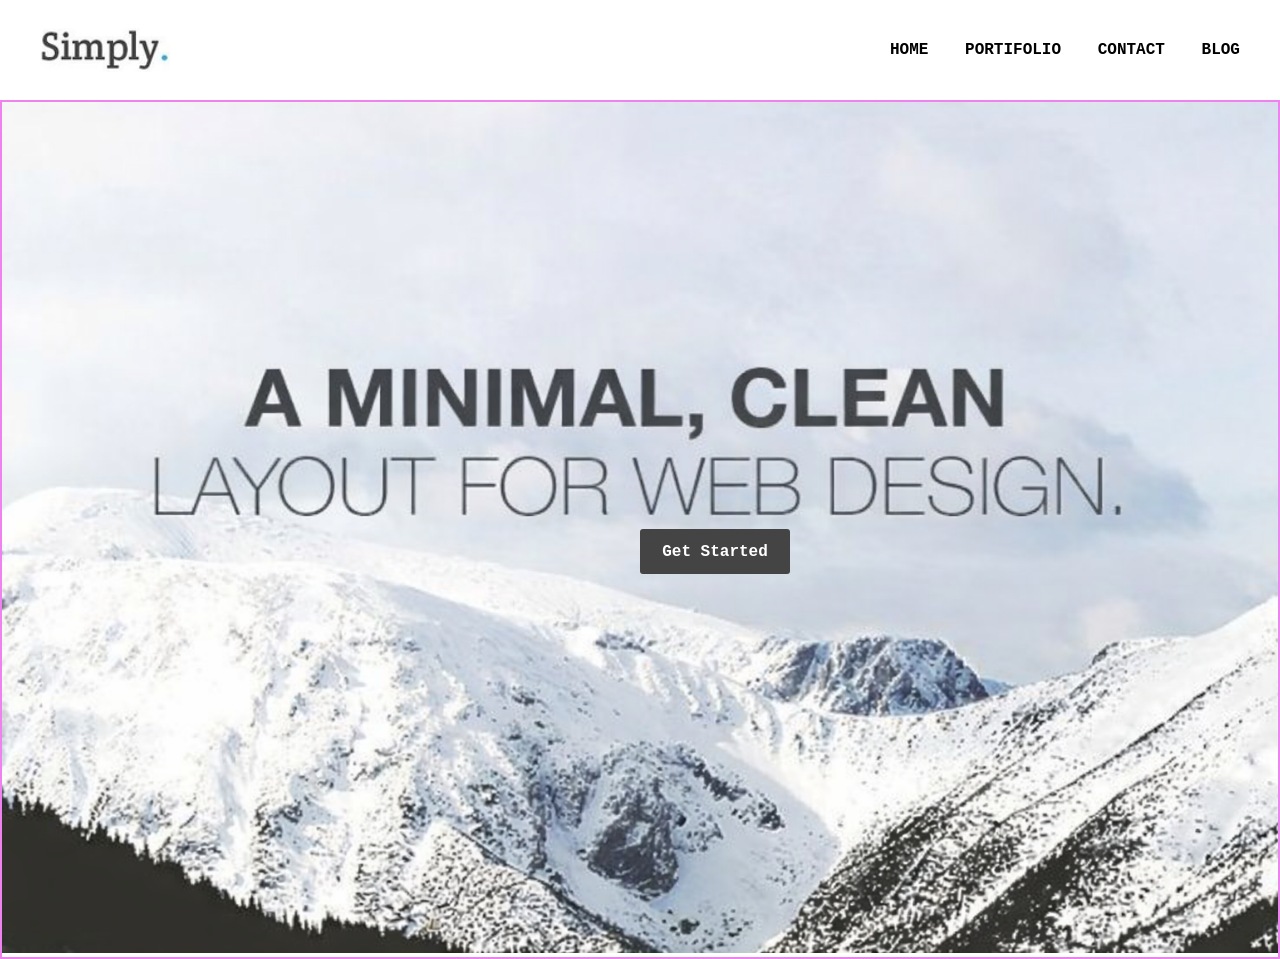
<file: FrontEnd/Simply/index.html>
<!DOCTYPE html>
<html lang="br-pt">

<head>
    <meta charset="UTF-8">
    <meta name="viewport" content="width=device-width, initial-scale=1.0">
    <title>Simply</title>
    <link rel="stylesheet" href="./css/style.css">
</head>

<body>
    <header>

        <div class="layout-grid header-flex">
            <img src="./images/imagem Simply.png" alt="">
            <nav class="menu">
                <a href="#">Home</a>
                <a href="#">Portifolio</a>
                <a href="#">Contact</a>
                <a href="#">Blog</a>
            </nav>
        </div>
    </header>


        <article class="banner">
            <img src="./images/montanha-minimalista.png" alt="">
            <a href="#">Get Started</a>
        </article>

</body>

</html>
</file>
<file: FrontEnd/Simply/css/style.css>
* {
    margin: 0;
    padding: 0;
    box-sizing: border-box;
}

header {
    width: 100%;
    height: 100px;
}

.layout-grid {
    width: 100%;
    height: 100%;
    max-width: 1200px;
    margin: 0 auto;
    /*centraliza o elemento*/
}

.header-flex {
    display: flex;
    justify-content: space-between;
    align-items: center;
}

/*logotipo*/
header img {
    width: 130px;
}

/*nav*/
.menu {
    display: flex;
    justify-content: space-between;
    width: 350px;
}

.menu a {
    /*transformar as letras em maiúsculo*/
    text-transform: uppercase;

    /*retirar a decoração do link*/
    text-decoration: none;

    /*colocar o link em cor preta*/
    color: black;

    font-family: 'Courier New', Courier, monospace;
    font-weight: 600;

}



/* -----------------BANNER---------------------- */

.banner {
    position: relative;
    top: 0;
    left: 0;
    border: 2px solid violet;
}

.banner img {
    width: 100%;
}

/*botão get started*/

.banner a {
    position: absolute;
    top: 50%;
    left: 50%;
    display: flex;
    justify-content: center;
    align-items: center;
    width: 150px;
    height: 45px;
    color: #fff;
    background-color: #444;
    border-radius: 3px;
    font-family: 'Courier New', Courier, monospace;
    text-decoration: none;
    font-weight: 600;
}
</file>
